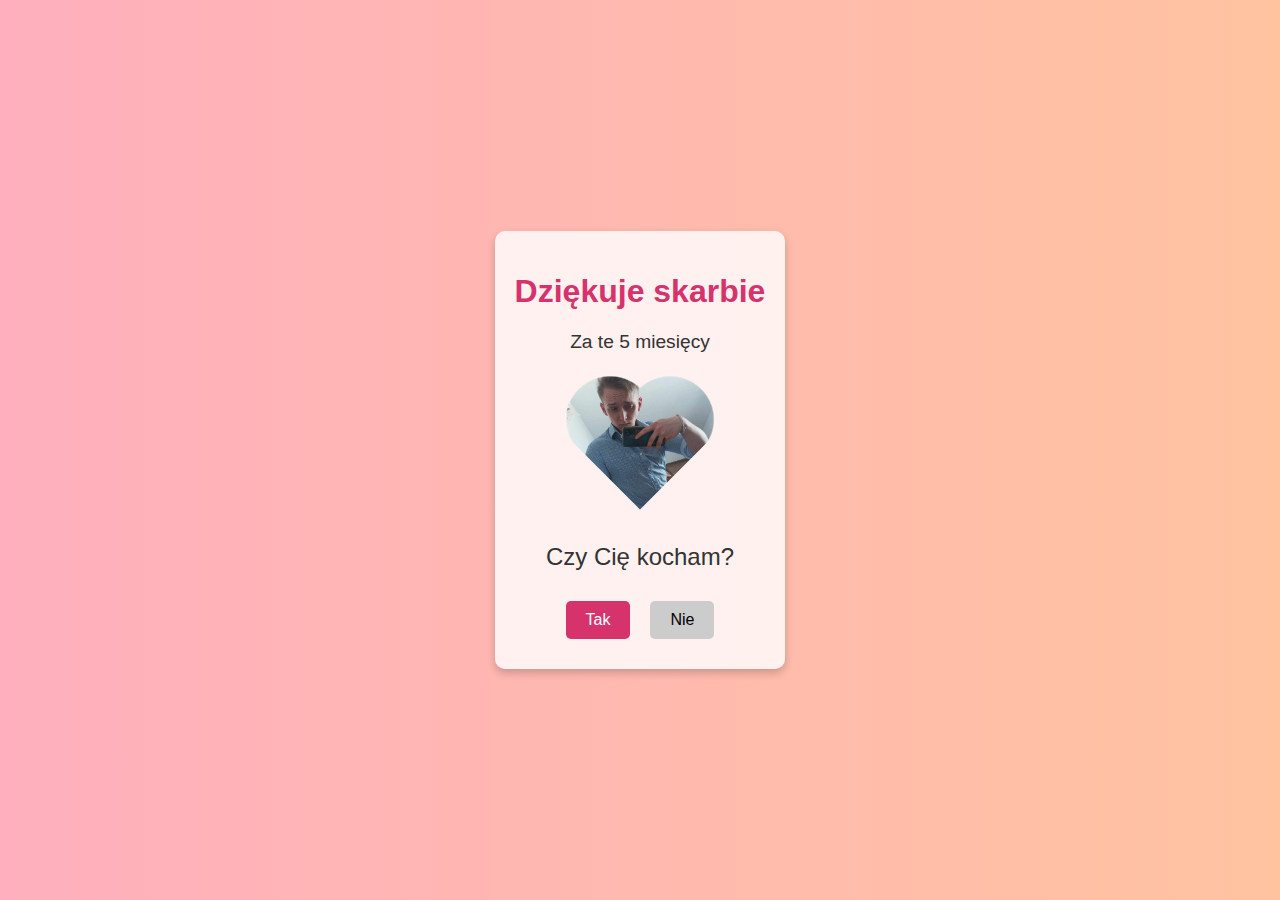
<file: index.html>
<!DOCTYPE html>
<html lang="pl">

<head>
    <meta charset="UTF-8">
    <meta name="viewport" content="width=device-width, initial-scale=1.0">
    <title>IloveYou</title>
    <link rel="stylesheet" href="styles.css">
    <link rel="icon" href="heart.png" type="image/png">
</head>

<body>
    <div class="container">
        <h1>Dziękuje skarbie</h1>
        <p>Za te 5 miesięcy</p>
        <div class="heart-shape">
            <img id="main-image" src="love_2.jpeg" alt="Romantic Image">
        </div>
        <p class="question">Czy Cię kocham?</p>
        <div class="buttons">
            <button id="yes-button" onclick="showLove()">Tak</button>
            <button id="no-button" onclick="shrinkNoButton()">Nie</button>
        </div>
        <div id="love-message" class="hidden">
            <div id="reason-container" class="static">
                <p id="reason"></p>
            </div>
            <div class="arrow-buttons">
                <button id="left-arrow" onclick="prevReason()">&#9664;</button>
                <button id="right-arrow" onclick="nextReason()">&#9654;</button>
            </div>
        </div>
    </div>
    <div id="petal-container"></div>
    <script src="script.js"></script>
</body>

</html>
</file>
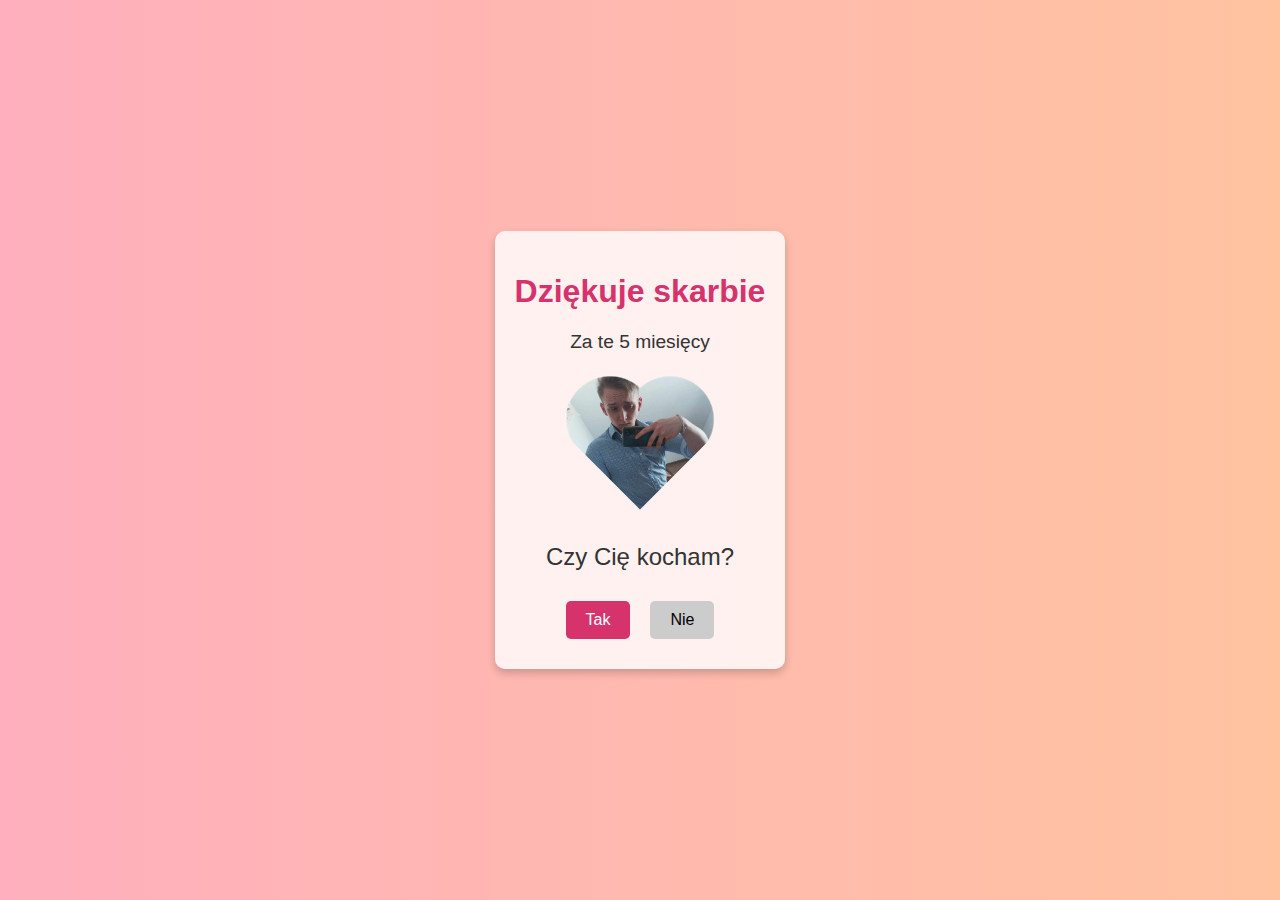
<file: main.html>
<!DOCTYPE html>
<html lang="pl">

<head>
    <meta charset="UTF-8">
    <meta name="viewport" content="width=device-width, initial-scale=1.0">
    <title>IloveYou</title>
    <link rel="stylesheet" href="styles.css">
    <link rel="icon" href="heart.png" type="image/png">
</head>

<body>
    <div class="container">
        <h1>Dziękuje skarbie</h1>
        <p>Za te 5 miesięcy</p>
        <div class="heart-shape">
            <img id="main-image" src="love_2.jpeg" alt="Romantic Image">
        </div>
        <p class="question">Czy Cię kocham?</p>
        <div class="buttons">
            <button id="yes-button" onclick="showLove()">Tak</button>
            <button id="no-button" onclick="shrinkNoButton()">Nie</button>
        </div>
        <div id="love-message" class="hidden">
            <div class="arrow-buttons">
                <button id="left-arrow" onclick="prevReason()">&#9664;</button>
                <p id="reason"></p>
                <button id="right-arrow" onclick="nextReason()">&#9654;</button>
            </div>
        </div>
    </div>
    <script src="script.js"></script>
</body>

</html>
</file>
<file: styles.css>
body {
    font-family: 'Arial', sans-serif;
    background: linear-gradient(to right, #ffafbd, #ffc3a0);
    display: flex;
    justify-content: center;
    align-items: center;
    height: 100vh;
    margin: 0;
    color: #333;
}

.container {
    text-align: center;
    background: rgba(255, 255, 255, 0.8);
    padding: 20px;
    border-radius: 10px;
    box-shadow: 0 4px 8px rgba(0, 0, 0, 0.2);
    transition: all 0.3s ease-in-out;
}

h1 {
    font-size: 2em;
    color: #d6336c;
}

p {
    font-size: 1.2em;
}

.heart-shape {
    width: 150px;
    height: 150px;
    margin: 20px auto;
    position: relative;
    overflow: hidden;
}

.heart-shape img {
    width: 100%;
    height: 100%;
    object-fit: cover;
    mask: radial-gradient(at 70% 31%, #000 29%, #0000 30%),
        radial-gradient(at 30% 31%, #000 29%, #0000 30%),
        linear-gradient(#000 0 0) bottom/100% 50% no-repeat;
    clip-path: polygon(-41% 0, 50% 91%, 141% 0);
    position: absolute;
    top: 0;
    left: 0;
}

.question {
    font-size: 1.5em;
    margin: 20px 0;
}

.buttons {
    display: flex;
    justify-content: center;
    gap: 20px;
    padding: 10px;
}

button {
    padding: 10px 20px;
    font-size: 1em;
    border: none;
    border-radius: 5px;
    cursor: pointer;
    transition: transform 0.3s ease-in-out, background 0.3s ease-in-out;
}

#yes-button {
    background-color: #d6336c;
    color: white;
}

#no-button {
    background-color: #cccccc;
    color: black;
}

.hidden {
    display: none;
}

.show {
    display: block;
    font-size: 1.5em;
    color: #d6336c;
}

.arrow-buttons {
    display: flex;
    align-items: center;
    gap: 10px;
    justify-content: center;
    margin-top: 20px;
}

#reason-container {
    display: flex;
    align-items: center;
    justify-content: center;
    max-width: 300px;
    min-height: 100px;
    height: auto;
    transition: height 0.5s ease-in-out;
    overflow: hidden;
    position: relative;
}

.reason {
    font-size: 1.2em;
    opacity: 0;
    position: absolute;
    transition: opacity 0.5s ease-in-out, transform 0.5s ease-in-out;
}

.reason.first {
    opacity: 1;
    transform: translateX(0);
}

.fade-in {
    opacity: 1;
    transform: translateX(0);
}

.fade-out-left {
    opacity: 0;
    transform: translateX(-100%);
}

.fade-out-right {
    opacity: 0;
    transform: translateX(100%);
}

.reason.static {
    max-height: 100px;
    overflow: hidden;
}

@keyframes fall {
    0% {
        transform: translateY(-100vh) rotate(0deg);
        opacity: 1;
    }
    100% {
        transform: translateY(100vh) rotate(720deg);
        opacity: 0;
    }
}

.petal {
    position: fixed;
    top: -10vh;
    width: 25px;
    height: 25px;
    background-image: url('heart.png');
    background-size: cover;
    background-repeat: no-repeat;
    opacity: 0;
    animation: fall 10s linear infinite;
}

.link[rel='icon'] {
    background-color: transparent;
}
</file>
